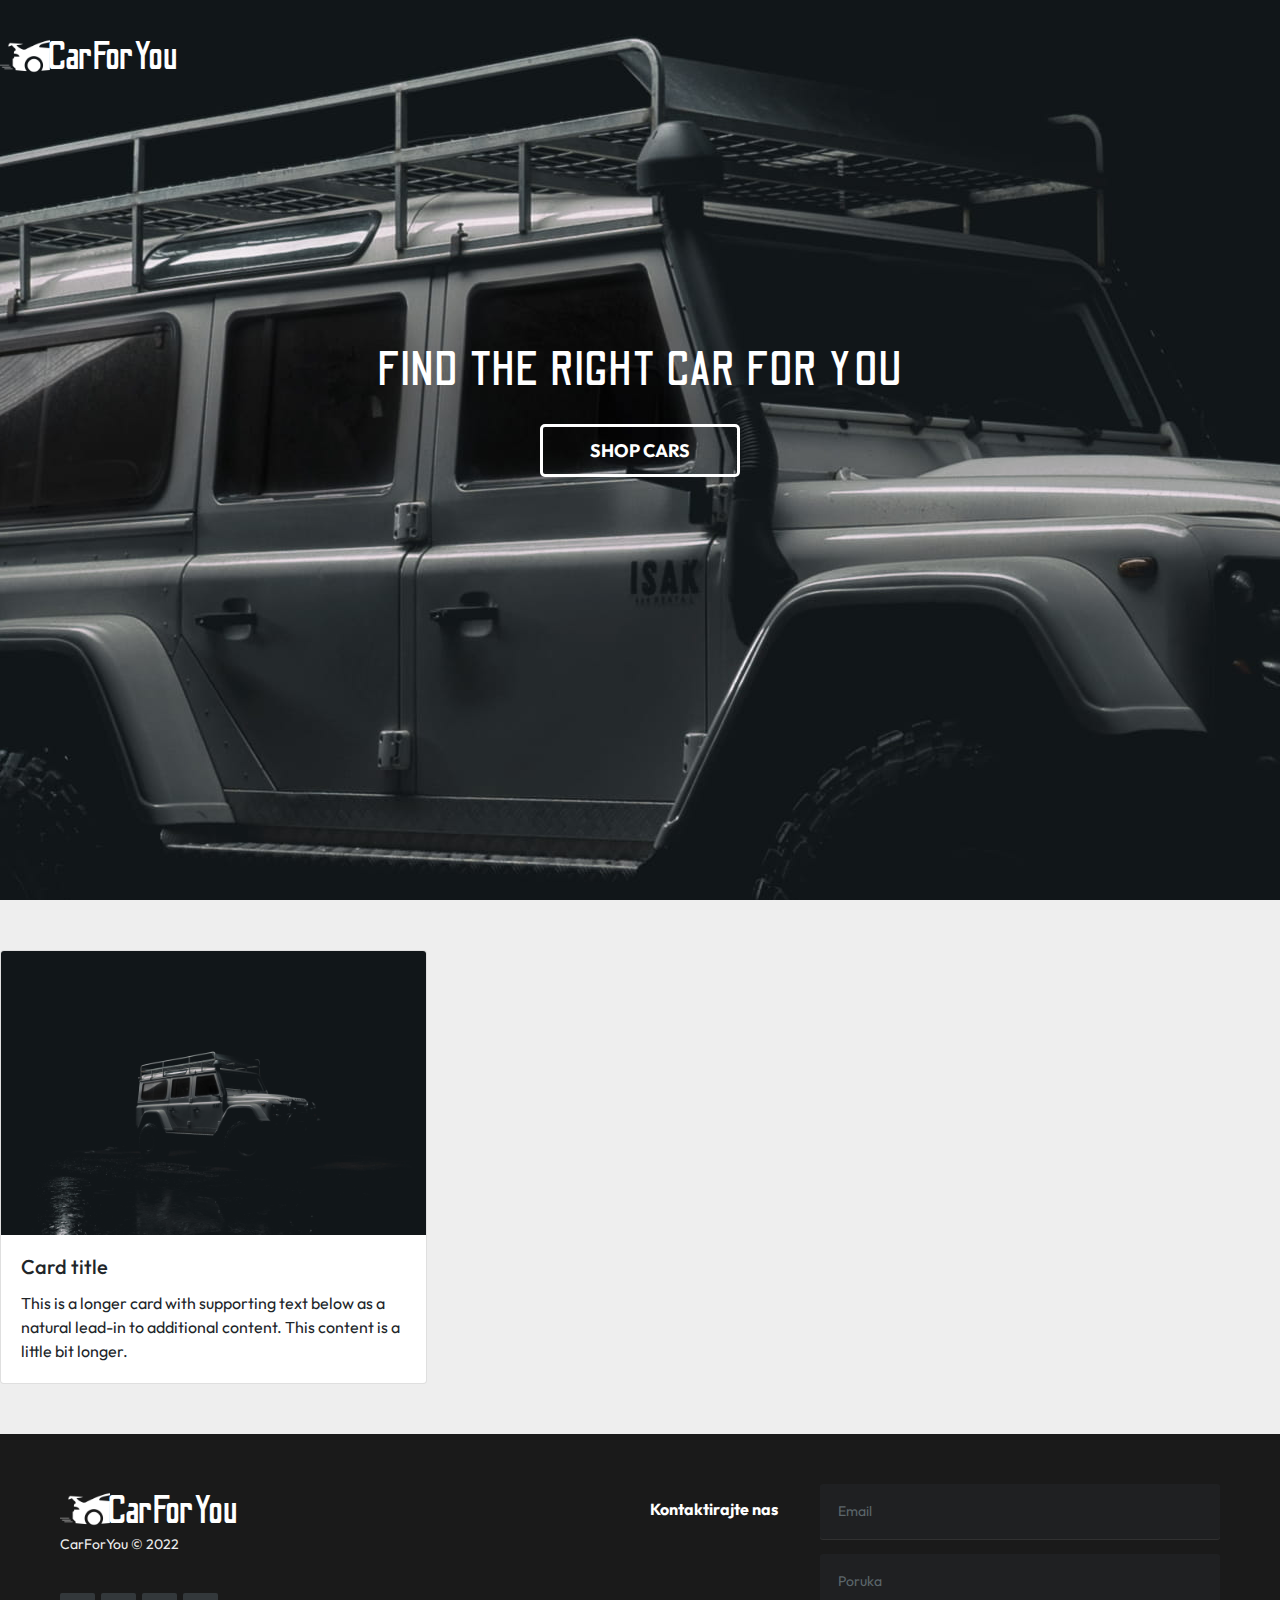
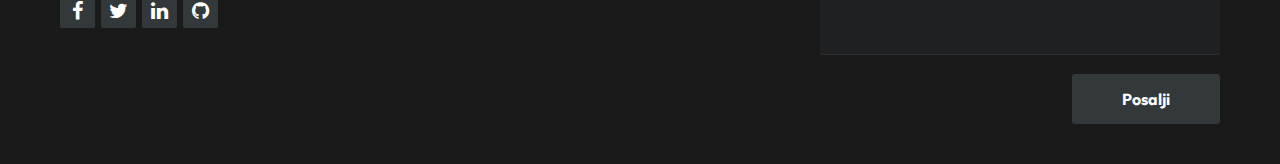
<file: index.html>
<!DOCTYPE html>
<html lang="en">
<head>
    <meta charset="UTF-8">
    <meta http-equiv="X-UA-Compatible" content="IE=edge">
    <meta name="viewport" content="width=device-width, initial-scale=1.0">
    <link rel="stylesheet" href="styles.css">
    <link rel="stylesheet" href="https://cdnjs.cloudflare.com/ajax/libs/font-awesome/4.7.0/css/font-awesome.min.css">
    <link rel="stylesheet" href="https://cdn.jsdelivr.net/npm/bootstrap@4.3.1/dist/css/bootstrap.min.css" integrity="sha384-ggOyR0iXCbMQv3Xipma34MD+dH/1fQ784/j6cY/iJTQUOhcWr7x9JvoRxT2MZw1T" crossorigin="anonymous">
    <title>WD Cars - Project</title>
</head>
<body style="background-color: #eee;">
    <div class="offcanvas-container">
    </div>

    <div class="full-width-container">
        <div class="header-container">
            <div class="navigation-bar-wrapper">
                <div class="logo-wrapper">
                    <img src="media/images/car-logo.jpg" class="logo-icon" />
                    <h2 class="logo-title">CarForYou</h2>        
                </div>
                <a href="cars-forms.html">
                    <i class="fa fa-plus menu-icon-wrapper" style="font-size: 24px"></i>
                </a>
            </div>

            <div class="title-container">
                <h1 class="title">Find the right car for you</h1>
                <div class="button-wrapper">
                    <a href="#main-container"><button class="button">Shop cars</button></a>
                </div>
            </div>
        </div>

        <div class="main-container-full" id="main-container">
            <div class="main-container-boxed">
                <div class="cards" id="cards">
                    <div class="card">
                        <img class="card-img-top" src="media/images/cars-background.jpg" alt="Card image cap">
                        <div class="card-body">
                          <h5 class="card-title">Card title</h5>
                          <p class="card-text">This is a longer card with supporting text below as a natural lead-in to additional content. This content is a little bit longer.</p>
                        </div>
                      </div>
                  </div>
            </div>
        </div>
    </div>

    <!-- FOOTER -->

    <footer class="footer-distributed">
        <div class="footer-left">
            <div class="logo-wrapper">
                <img src="media/images/car-logo.jpg" class="logo-icon" />
                <h2 class="logo-title">CarForYou</h2>        
            </div>
            <p class="footer-company-name">CarForYou © 2022</p>
            <div class="footer-icons">
                <a href="#"><i class="fa fa-facebook"></i></a>
                <a href="#"><i class="fa fa-twitter"></i></a>
                <a href="#"><i class="fa fa-linkedin"></i></a>
                <a href="#"><i class="fa fa-github"></i></a>
            </div>
        </div>
        <div class="footer-right">
            <p>Kontaktirajte nas</p>
            <form action="#" method="post">
                <input type="text" name="email" placeholder="Email">
                <textarea name="message" placeholder="Poruka"></textarea>
                <button>Posalji</button>
            </form>

        </div>
    </footer>
</body>

<script src="./main.js">
</script>
</html>
</file>
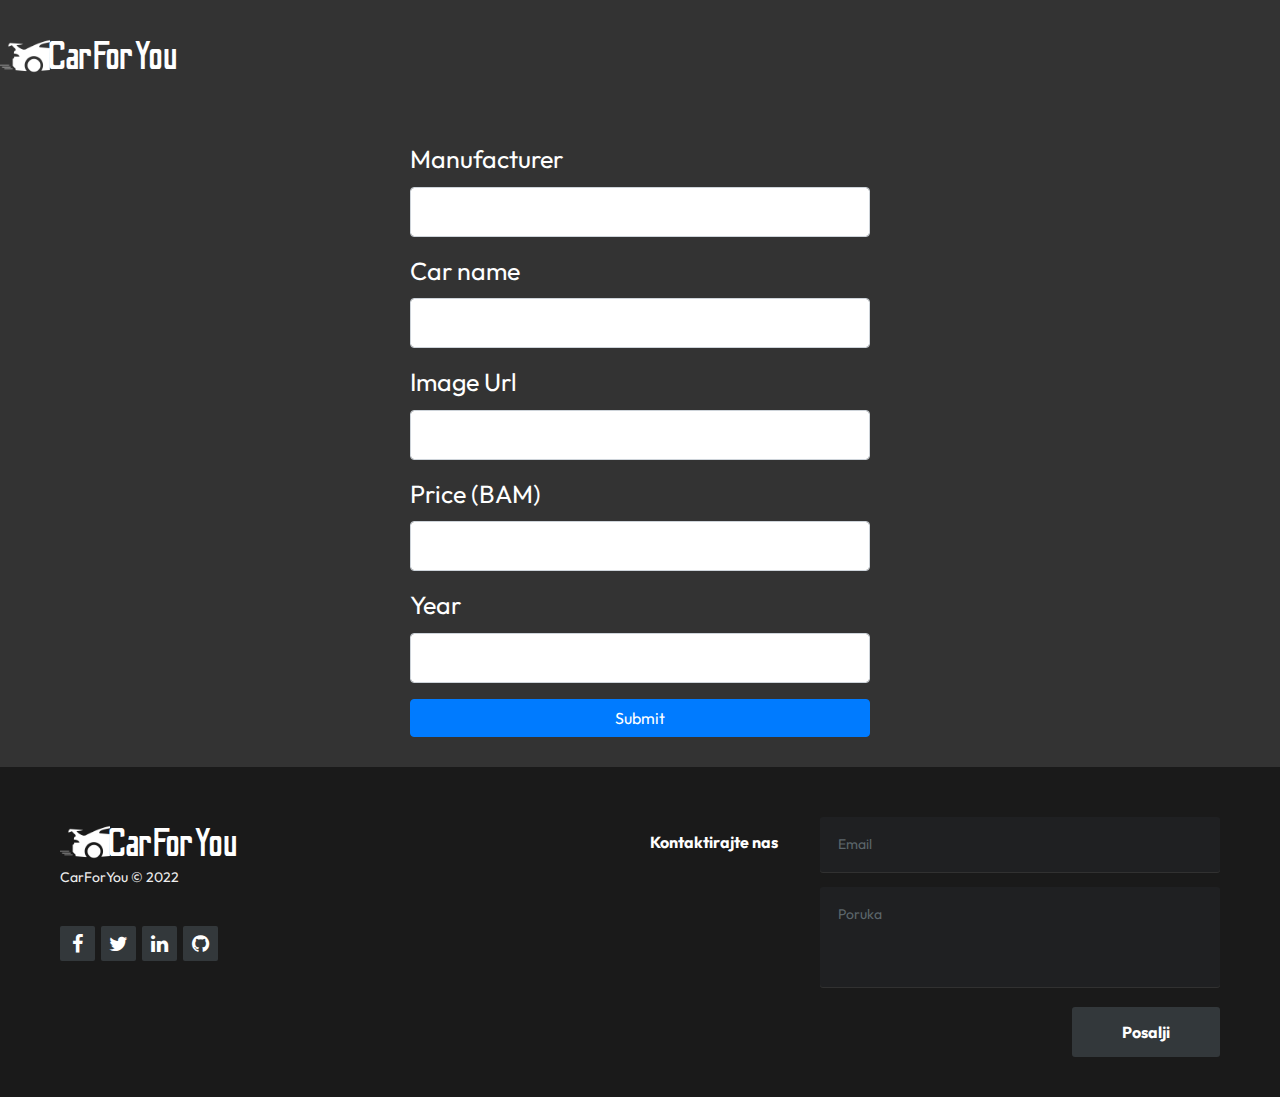
<file: cars-forms.html>
<!DOCTYPE html>
<html lang="en">
<head>
    <meta charset="UTF-8">
    <meta http-equiv="X-UA-Compatible" content="IE=edge">
    <meta name="viewport" content="width=device-width, initial-scale=1.0">
    <link rel="stylesheet" href="styles.css">
    <link rel="stylesheet" href="https://cdnjs.cloudflare.com/ajax/libs/font-awesome/4.7.0/css/font-awesome.min.css">
    <link rel="stylesheet" href="https://cdn.jsdelivr.net/npm/bootstrap@4.3.1/dist/css/bootstrap.min.css" integrity="sha384-ggOyR0iXCbMQv3Xipma34MD+dH/1fQ784/j6cY/iJTQUOhcWr7x9JvoRxT2MZw1T" crossorigin="anonymous">
    <title>WD Cars - Project</title>
</head>
<body style="background-color: #333;">
    <div class="full-width-container">
        <div class="navigation-bar-wrapper">
            <a href="/index.html">
                <div class="logo-wrapper">
                    <img src="media/images/car-logo.jpg" class="logo-icon" />
                    <h2 class="logo-title">CarForYou</h2>
                </div>
            </a>
        </div>
        <div class="forms-main-container">
            <div class="main-container-boxed">
                <form class="car-form" id="car-form">
                    <div class="mb-3">
                      <label for="manufacturer" class="form-label">Manufacturer</label>
                      <input type="text" class="form-control" id="manufacturer">
                    </div>
                    <div class="mb-3">
                      <label for="name" class="form-label">Car name</label>
                      <input type="text" class="form-control" id="name">
                    </div>
                    <div class="mb-3">
                        <label for="image" class="form-label">Image Url</label>
                        <input type="text" class="form-control" id="image">
                      </div>
                      <div class="mb-3">
                        <label for="price" class="form-label">Price (BAM)</label>
                        <input type="number" class="form-control" id="price" min="0">
                      </div>
                      <div class="mb-3">
                        <label for="year" class="form-label">Year</label>
                        <input type="number" class="form-control" id="year" min="1950" max="2022">
                      </div>
                    <button type="submit" class="btn btn-primary btn-delete" id="form-submit"f>Submit</button>
                  </form>
                  <button class="btn btn-secondary btn-delete" id="delete-button">DELETE</button>
            </div>
        </div>
    </div>

    <!-- FOOTER -->

    <footer class="footer-distributed">
        <div class="footer-left">
            <div class="logo-wrapper">
                <img src="media/images/car-logo.jpg" class="logo-icon" />
                <h2 class="logo-title">CarForYou</h2>        
            </div>
            <p class="footer-company-name">CarForYou © 2022</p>
            <div class="footer-icons">
                <a href="#"><i class="fa fa-facebook"></i></a>
                <a href="#"><i class="fa fa-twitter"></i></a>
                <a href="#"><i class="fa fa-linkedin"></i></a>
                <a href="#"><i class="fa fa-github"></i></a>
            </div>
        </div>
        <div class="footer-right">
            <p>Kontaktirajte nas</p>
            <form action="#" method="post">
                <input type="text" name="email" placeholder="Email">
                <textarea name="message" placeholder="Poruka"></textarea>
                <button>Posalji</button>
            </form>

        </div>
    </footer>
</body>

<script src="./form.js"></script>
</html>
</file>
<file: styles.css>
@import url('https://fonts.googleapis.com/css2?family=Odibee+Sans&display=swap');
@import url('https://fonts.googleapis.com/css2?family=Outfit&display=swap');

html, body, * {
    margin: 0;
    padding: 0;
    box-sizing: border-box;

    font-family: 'Outfit', sans-serif;
}

body, html {
    overflow-x: hidden;
    scroll-behavior: smooth;
}

.full-width-container {
    width: 100%;
}

.header-container {
    width: 100%;
    
    background-image: url('media/images/background-mobile.jpg');
    height: 100vh;
    background-position: center;
    background-size: auto;
    background-repeat: no-repeat;
}

.title-container {
    width: 70%;
    top: 10%;
    margin: 0 auto;
    position: relative;

    display: flex;
    flex-direction: column;
    align-items: center;
}

.title-container .title {
    font-size: 48px;
    letter-spacing: 2px;
    color: #fff;
    text-transform: uppercase;
    text-align: center;
    line-height: 40px;

    font-family: 'Odibee Sans', cursive;
}

.header-icon {
    max-width: 100px;
    margin: 0 auto;
    color: white;
}

.navigation-bar-wrapper {
    width: 100%;

    display: flex;
    justify-content: space-between;
    align-items: center;
    padding: 30px 25px 0 25px;
}

.logo-wrapper {
    display: flex;
    align-items: center;
}

.logo-icon {
    height: 50px;
}

.logo-title {
    color: #fff;
    margin: 3px 0 0 -3px;
    font-size: 40px;
    font-family: 'Odibee Sans', cursive;
}

.menu-icon-wrapper {
    color: #fff;
    z-index: 11;
}

.button-wrapper {
    margin: 25px 0;
}

.button-wrapper .button {
    border: 3px solid #fff;
    width: 200px;
    padding: 10px;

    font-size: 18px;
    text-transform: uppercase;
    font-weight: bolder;

    background-color: transparent;
    border-radius: 5px;
    color: #fff;

}

.footer-distributed{
    background: #1a1a1a;
    box-shadow: 0 1px 1px 0 rgba(0, 0, 0, 0.12);
    box-sizing: border-box;
    width: 100vw;
    font: bold 16px sans-serif;
    text-align: left;
    overflow: hidden;
    display: flex;
    padding: 10px;
}

.footer-distributed .footer-left{
    float: left;
    width: 50%;
}

.footer-distributed h3{
    color:  #ffffff;
    font: normal 36px 'Roboto', cursive;
    margin: 0 0 10px;
    text-shadow: 1px 1px #000;
}

.footer-distributed h3 span{
    color:  #5383d3;
    text-shadow: 1px 1px #000;
}

.footer-distributed .footer-links{
    color:  #ffffff;
    margin: 0 0 10px;
    padding: 0;
}

.footer-distributed .footer-links a{
    display:inline-block;
    line-height: 1.8;
    text-decoration: none;
    color:  inherit;
}

.footer-distributed .footer-company-name{
    color:  #eee;
    font-size: 14px;
    font-weight: normal;
    margin: 0;
}

.footer-distributed .footer-icons{
    margin-top: 40px;
}

.footer-distributed .footer-icons a{
    display: inline-block;
    width: 35px;
    height: 35px;
    cursor: pointer;
    background-color:  #33383b;
    border-radius: 2px;

    font-size: 20px;
    color: #ffffff;
    text-align: center;
    line-height: 35px;

    margin-right: 3px;
    margin-bottom: 5px;
}

.footer-distributed .footer-right{
    float: right;
    width: 50%;
}

.footer-distributed .footer-right p{
    display: inline-block;
    vertical-align: top;
    margin: 15px 42px 0 0;
    color: #ffffff;
}

.footer-distributed form{
    display: inline-block;
}

.footer-distributed ::-webkit-input-placeholder {
    color:  #5c666b;
}

.footer-distributed ::-moz-placeholder {
    color:  #5c666b;
    opacity: 1;
}

.footer-distributed :-ms-input-placeholder{
    color:  #5c666b;
}

.footer-distributed form button{
    border-radius: 3px;
    background-color:  #33383b;
    color: #ffffff;
    border: 0;
    padding: 15px 50px;
    font-weight: bold;
    float: right;
}

.footer-links a:hover{
    color: #5383d3;
}

.button-wrapper:hover .button {
    cursor: pointer;
    background-color: white;
    color: #000;
}

.footer-distributed form input,
    .footer-distributed form textarea{
        display: block;
        border-radius: 3px;
        box-sizing: border-box;
        background-color:  #1f2022;
        box-shadow: 0 1px 0 0 rgba(255, 255, 255, 0.1);
        border: none;
        resize: none;
    
        font: inherit;
        font-size: 14px;
        font-weight: normal;
        color:  #d1d2d2;
    
        width: 200px;
        padding: 8px;
    }
    
    
    
    .footer-distributed form input{
        height: 32px;
        margin-bottom: 15px;
    }
    
    .footer-distributed form textarea{
        height: 70px;
        margin-bottom: 20px;
    }

.cards {
    display: block;
    margin: 50px 15px;
}

.forms-main-container .main-container-boxed {
    margin-top: 50px;
    padding: 10px 20px;
}

.car-form .form-label {
    color: #fff;
}

.btn-delete {
    width: 100%;
    margin-bottom: 20px;
}

.menu-icon-wrapper:hover {
    color: #eee;
    cursor: pointer;
}

/* Mobile view only */

@media screen and (max-width: 800px) {
    .cards .card {
        margin-top: 50px;
    }
}

/* Desktop view */

@media screen and (min-width: 800px) {
    .header-container {
        background-image: url('media/images/cars-background.jpg');
    }

    .offcanvas-container {
        width: 50%;
        height: 100%;
        position: sticky;
        background-color: lime;
    }

    .title-container {
        top: 30%;
    }
    
    .footer-distributed {
        padding: 50px 60px 40px;
    }

    .footer-right {
        display: flex;
        justify-content: flex-end;
    }

    .footer-distributed form input,
    .footer-distributed form textarea{
        display: block;
        border-radius: 3px;
        box-sizing: border-box;
        background-color:  #1f2022;
        box-shadow: 0 1px 0 0 rgba(255, 255, 255, 0.1);
        border: none;
        resize: none;
    
        font: inherit;
        font-size: 14px;
        font-weight: normal;
        color:  #d1d2d2;
    
        width: 400px;
        padding: 18px;
    }
    
    
    
    .footer-distributed form input{
        height: 55px;
        margin-bottom: 15px;
    }
    
    .footer-distributed form textarea{
        height: 100px;
        margin-bottom: 20px;
    }
    
    

    .boxed-view-container {
        width: 1320px;
    }

    .navigation-bar-wrapper {
        width: 1320px;
        margin: auto;
        padding: 30px 0 0 0;
    }

    .main-container-full {
        width: 100%;
        margin-top: 24px;
    }

    .main-container-boxed {
        width: 1320px;
        margin: auto;
    }

    .cards {
        display: grid;
        margin: 50px 0;
        grid-template-columns: repeat(3, 1fr);
        row-gap: 50px;
        column-gap: 20px;
    }

    .card-image-container {
        flex-basis: 100%;
    }

    .forms-main-container .main-container-boxed {
        width: 500px;
    }

    .car-form .form-label {
        font-size: 25px;
    }

    .car-form .form-control {
        height: 50px;
    }
}
</file>
